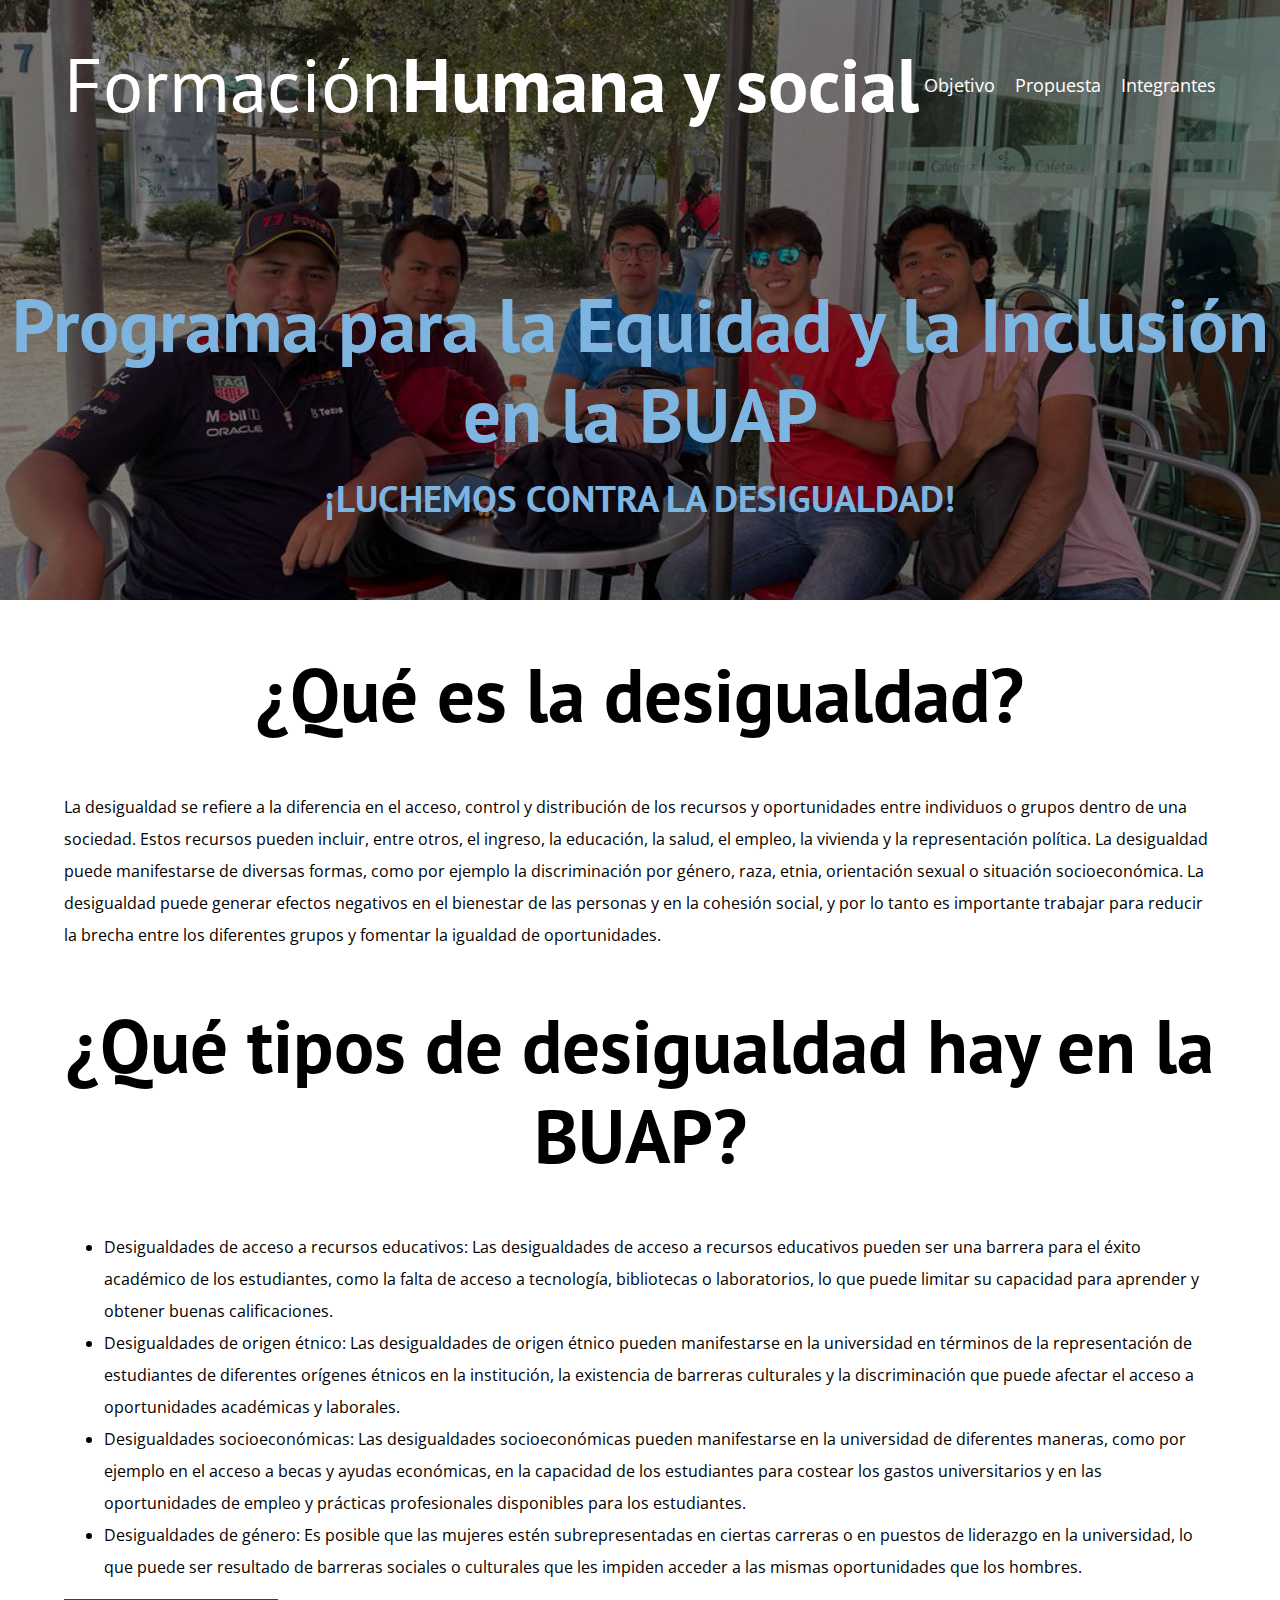
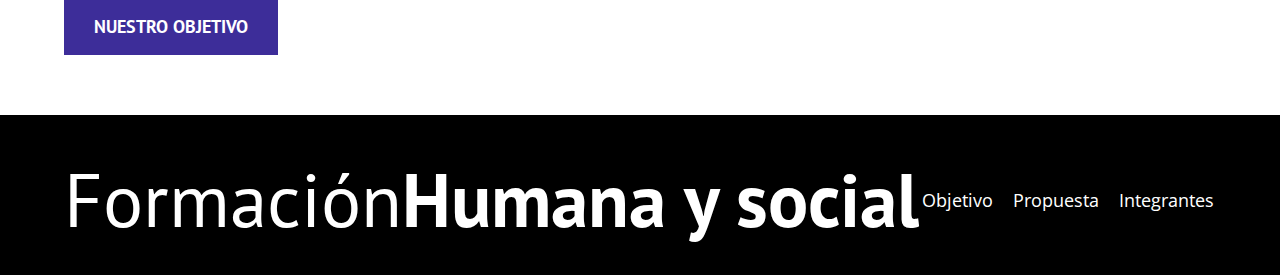
<file: conceptos.html>
<!DOCTYPE html>
<html lang="en">
<head>
    <meta charset="UTF-8">
    <meta name="viewport" content="width=device-width, initial-scale=1.0">
    <title>Programa para la Equidad y la Inclusión en la BUAP</title>
    <link rel="stylesheet" href="css/normalize.css">
    <link href="https://fonts.googleapis.com/css2?family=Open+Sans&family=PT+Sans:wght@400;700&display=swap" rel="stylesheet">
    <link rel="stylesheet" href="css/style.css">
</head>
<body>

    <header class="header">

        <div class="contenedor">
            <div class="barra">
                <a class="logo" href="index.html">
                    <h1 class="logo__nombre no-margin centrar-texto">Formación<span class="logo__bold">Humana y social</span></h1>
                </a>

                <nav class="navegacion">
                    <a href="nosotros.html" class="navegacion__enlace">Objetivo</a>
                    <a href="cursos.html" class="navegacion__enlace">Propuesta</a>
                    <a href="contacto.html" class="navegacion__enlace">Integrantes</a>
                </nav>
            </div>
        </div>

        <div class="header__texto">
            <h1 class="no-margin">Programa para la Equidad y la Inclusión en la BUAP</h1>
            <p></p>
            <h2 class="no-margin">¡LUCHEMOS CONTRA LA DESIGUALDAD!</h2>
        </div>
    </header>

    <main class="contenedor">
    <h1 class="centrar-texto">¿Qué es la desigualdad?</h1>
        <p>La desigualdad se refiere a la diferencia en el acceso, control y distribución de los recursos y oportunidades entre individuos o grupos dentro de una sociedad. Estos recursos pueden incluir, entre otros, el ingreso, la educación, la salud, el empleo, la vivienda y la representación política. La desigualdad puede manifestarse de diversas formas, como por ejemplo la discriminación por género, raza, etnia, orientación sexual o situación socioeconómica. La desigualdad puede generar efectos negativos en el bienestar de las personas y en la cohesión social, y por lo tanto es importante trabajar para reducir la brecha entre los diferentes grupos y fomentar la igualdad de oportunidades.</p>

     <h1 class="centrar-texto">¿Qué tipos de desigualdad hay en la BUAP?</h1>

        <ul>
            <li>Desigualdades de acceso a recursos educativos: Las desigualdades de acceso a recursos educativos pueden ser una barrera para el éxito académico de los estudiantes, como la falta de acceso a tecnología, bibliotecas o laboratorios, lo que puede limitar su capacidad para aprender y obtener buenas calificaciones.</li>
            <li>Desigualdades de origen étnico: Las desigualdades de origen étnico pueden manifestarse en la universidad en términos de la representación de estudiantes de diferentes orígenes étnicos en la institución, la existencia de barreras culturales y la discriminación que puede afectar el acceso a oportunidades académicas y laborales.</li>
            <li>Desigualdades socioeconómicas: Las desigualdades socioeconómicas pueden manifestarse en la universidad de diferentes maneras, como por ejemplo en el acceso a becas y ayudas económicas, en la capacidad de los estudiantes para costear los gastos universitarios y en las oportunidades de empleo y prácticas profesionales disponibles para los estudiantes.</li>
            <li>Desigualdades de género: Es posible que las mujeres estén subrepresentadas en ciertas carreras o en puestos de liderazgo en la universidad, lo que puede ser resultado de barreras sociales o culturales que les impiden acceder a las mismas oportunidades que los hombres.</li>
        </ul>

    <a href="objetivo.html" class="boton boton--secundario">Nuestro Objetivo</a> 
    
    </main>

    <footer class="footer">
        <div class="contenedor">
            <div class="barra">
                <a class="logo" href="index.html">
                    <h1 class="logo__nombre no-margin centrar-texto">Formación<span class="logo__bold">Humana y social</span></h1>
                </a>

                <nav class="navegacion">
                    <a href="nosotros.html" class="navegacion__enlace">Objetivo</a>
                    <a href="cursos.html" class="navegacion__enlace">Propuesta</a>
                    <a href="contacto.html" class="navegacion__enlace">Integrantes</a>
                </nav>

        <div>

        </div>
    </footer>
    <script src="js/modernizr.js"></script>
</body>
</html>
</file>
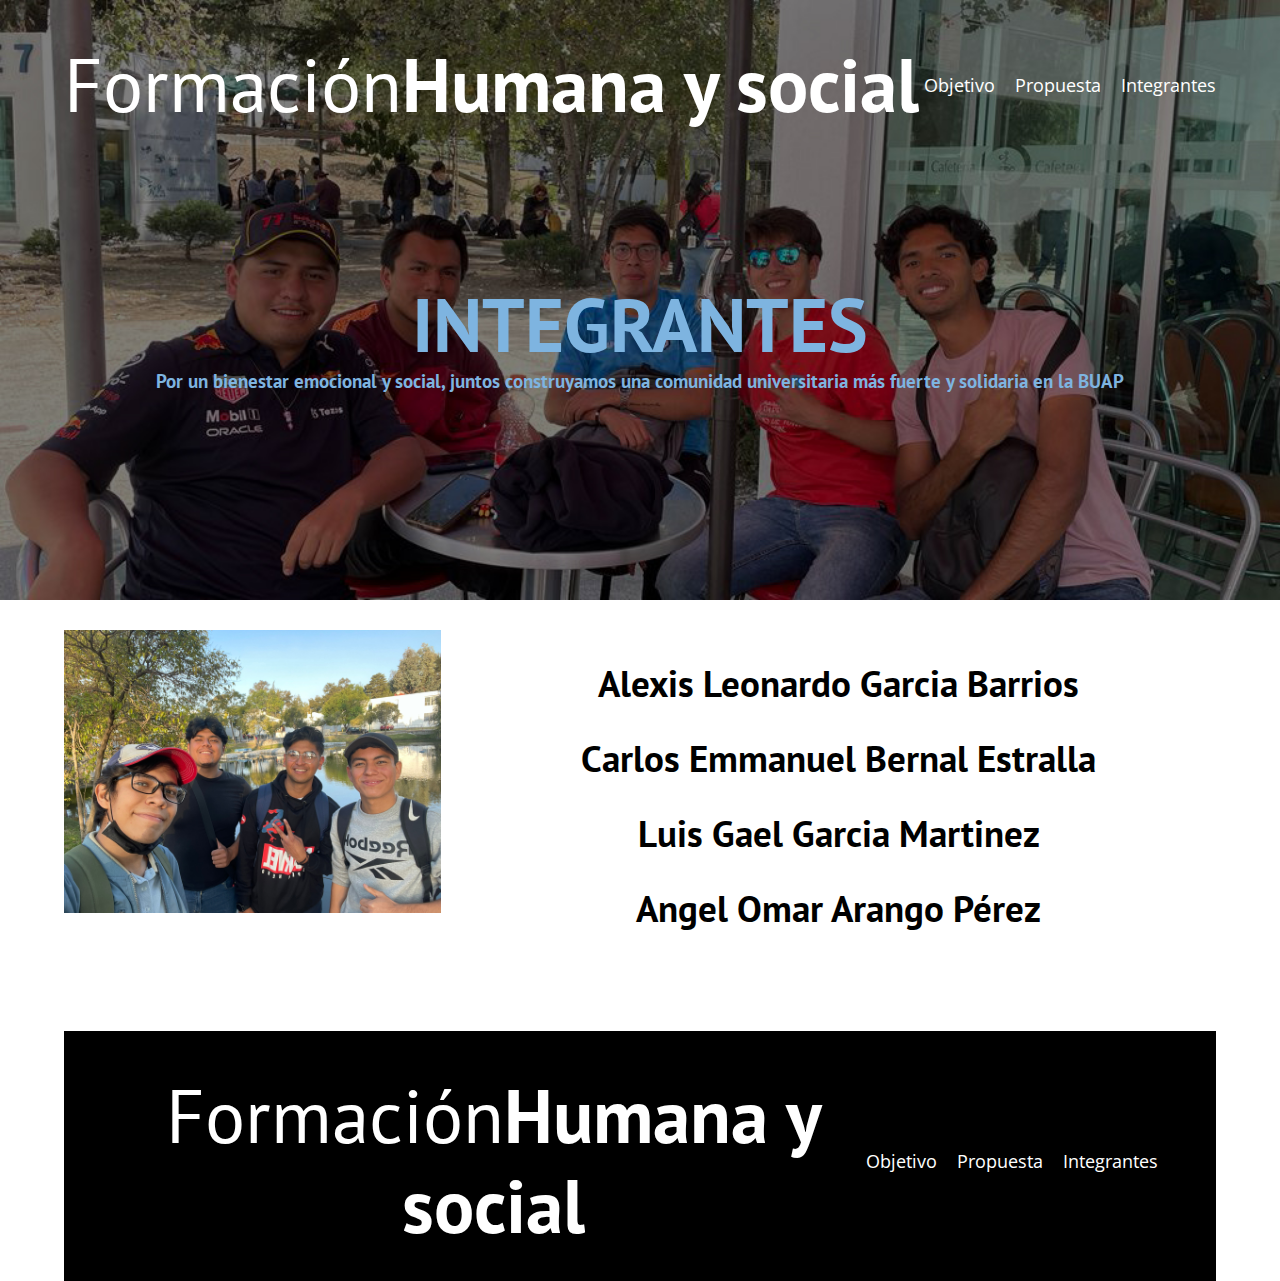
<file: integrantes.html>
<!DOCTYPE html>
<html lang="en">
<head>
    <meta charset="UTF-8">
    <meta name="viewport" content="width=device-width, initial-scale=1.0">
    <title>Programa para la Equidad y la Inclusión en la BUAP</title>
    <link rel="stylesheet" href="css/normalize.css">
    <link href="https://fonts.googleapis.com/css2?family=Open+Sans&family=PT+Sans:wght@400;700&display=swap" rel="stylesheet">
    <link rel="stylesheet" href="css/style.css">
</head>
<body>

    <header class="header">

        <div class="contenedor">
            <div class="barra">
                <a class="logo" href="index.html">
                    <h1 class="logo__nombre no-margin centrar-texto">Formación<span class="logo__bold">Humana y social</span></h1>
                </a>

                <nav class="navegacion">
                    <a href="nosotros.html" class="navegacion__enlace">Objetivo</a>
                    <a href="cursos.html" class="navegacion__enlace">Propuesta</a>
                    <a href="contacto.html" class="navegacion__enlace">Integrantes</a>
                </nav>
            </div>
        </div>

        <div class="header__texto">
            <h1 class="no-margin">INTEGRANTES</h1>
            <h3 class="no-margin">Por un bienestar emocional y social, juntos construyamos una comunidad universitaria más fuerte y solidaria en la BUAP</h3>
        </div>
    </header>

    <main class="contenedor">
        
        <div class="curso">
            <div class="curso__imagen">
                <img src="img/grupo.jpeg" alt="Imagen del curso">
            </div>

            <div class="curso__informacion">
            <h2 class="centrar-texto">Alexis Leonardo Garcia Barrios</h2>
            <h2 class="centrar-texto">Carlos Emmanuel Bernal Estralla</h2>
            <h2 class="centrar-texto">Luis Gael Garcia Martinez</h2>
            <h2 class="centrar-texto">Angel Omar Arango Pérez</h2>
                <p class="curso__descripcion">
            
                </p>
            </div> 
        </div> 

      


    <footer class="footer">
        <div class="contenedor">
            <div class="barra">
                <a class="logo" href="index.html">
                    <h1 class="logo__nombre no-margin centrar-texto">Formación<span class="logo__bold">Humana y social</span></h1>
                </a>

                <nav class="navegacion">
                    <a href="nosotros.html" class="navegacion__enlace">Objetivo</a>
                    <a href="cursos.html" class="navegacion__enlace">Propuesta</a>
                    <a href="contacto.html" class="navegacion__enlace">Integrantes</a>
                </nav>

        <div>

        </div>
    </footer>
    <script src="js/modernizr.js"></script>
</body>
</html>
</file>
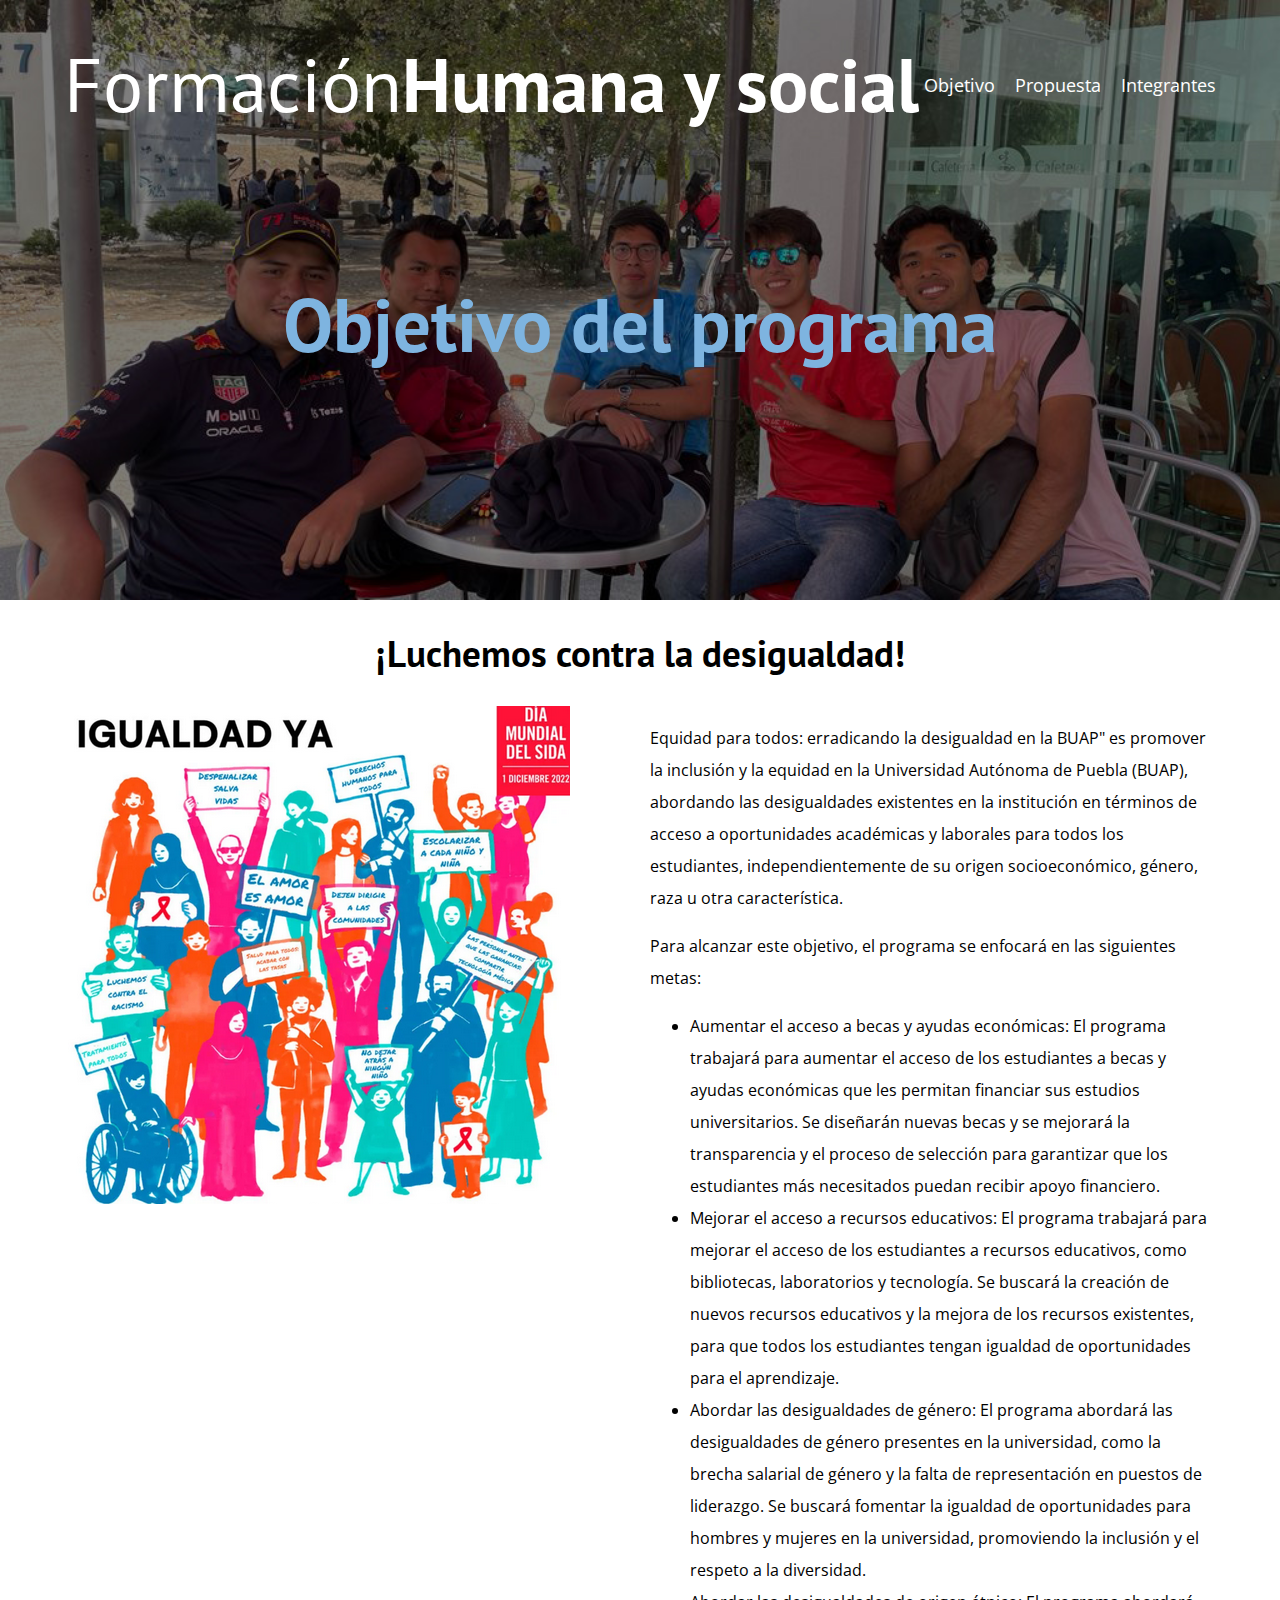
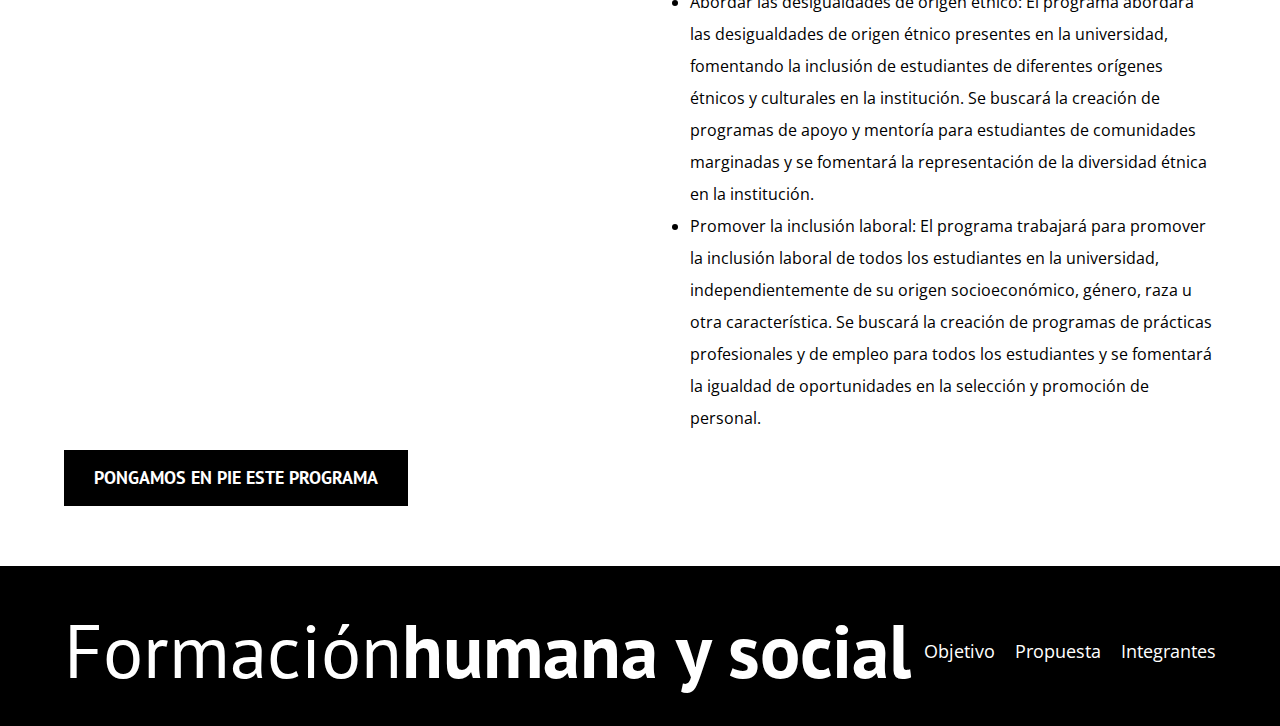
<file: objetivo.html>
<!DOCTYPE html>
<html lang="en">
<head>
    <meta charset="UTF-8">
    <meta name="viewport" content="width=device-width, initial-scale=1.0">
    <title>Programa para la Equidad y la Inclusión en la BUAP</title>
    <link rel="stylesheet" href="css/normalize.css">
    <link href="https://fonts.googleapis.com/css2?family=Open+Sans&family=PT+Sans:wght@400;700&display=swap" rel="stylesheet">
    <link rel="stylesheet" href="css/style.css">
</head>
<body>

    <header class="header">

        <div class="contenedor">
            <div class="barra">
                <a class="logo" href="index.html">
                    <h1 class="logo__nombre no-margin centrar-texto">Formación<span class="logo__bold">Humana y social</span></h1>
                </a>

                <nav class="navegacion">
                    <a href="nosotros.html" class="navegacion__enlace">Objetivo</a>
                    <a href="cursos.html" class="navegacion__enlace">Propuesta</a>
                    <a href="contacto.html" class="navegacion__enlace">Integrantes</a>
                </nav>
            </div>
        </div>

        <div class="header__texto">
            <h1 class="no-margin">Objetivo del programa</h1>
        </div>
    </header>

    <main class="contenedor">
        <h2 class="centrar-texto">¡Luchemos contra la desigualdad!</h2>

        <div class="sobre-nosotros">
            <div class="sobre-nosotros__imagen">
                <img class="img-objetivo" src="img/Captura.PNG" alt="imagen nosotros">
            </div>

            <div class="sobre-nosotros__texto">
                <p>Equidad para todos: erradicando la desigualdad en la BUAP" es promover la inclusión y la equidad en la Universidad Autónoma de Puebla (BUAP), abordando las desigualdades existentes en la institución en términos de acceso a oportunidades académicas y laborales para todos los estudiantes, independientemente de su origen socioeconómico, género, raza u otra característica.</p>
                <p></p>
                <p>Para alcanzar este objetivo, el programa se enfocará en las siguientes metas:</p>
                <ul>
                    <li>Aumentar el acceso a becas y ayudas económicas: El programa trabajará para aumentar el acceso de los estudiantes a becas y ayudas económicas que les permitan financiar sus estudios universitarios. Se diseñarán nuevas becas y se mejorará la transparencia y el proceso de selección para garantizar que los estudiantes más necesitados puedan recibir apoyo financiero.</li>

                    <li>Mejorar el acceso a recursos educativos: El programa trabajará para mejorar el acceso de los estudiantes a recursos educativos, como bibliotecas, laboratorios y tecnología. Se buscará la creación de nuevos recursos educativos y la mejora de los recursos existentes, para que todos los estudiantes tengan igualdad de oportunidades para el aprendizaje.</li>
                
                    <li> Abordar las desigualdades de género: El programa abordará las desigualdades de género presentes en la universidad, como la brecha salarial de género y la falta de representación en puestos de liderazgo. Se buscará fomentar la igualdad de oportunidades para hombres y mujeres en la universidad, promoviendo la inclusión y el respeto a la diversidad.</li>
                
                    <li>Abordar las desigualdades de origen étnico: El programa abordará las desigualdades de origen étnico presentes en la universidad, fomentando la inclusión de estudiantes de diferentes orígenes étnicos y culturales en la institución. Se buscará la creación de programas de apoyo y mentoría para estudiantes de comunidades marginadas y se fomentará la representación de la diversidad étnica en la institución.</li>
                
                    <li>Promover la inclusión laboral: El programa trabajará para promover la inclusión laboral de todos los estudiantes en la universidad, independientemente de su origen socioeconómico, género, raza u otra característica. Se buscará la creación de programas de prácticas profesionales y de empleo para todos los estudiantes y se fomentará la igualdad de oportunidades en la selección y promoción de personal.</li>
                </ul>
            </div>
        </div>

        <a href="propuesta.html" class="boton boton--primario">Pongamos en pie este programa</a>
        
    </main>

    <footer class="footer">
        <div class="contenedor">
            <div class="barra">
                <a class="logo" href="index.html">
                    <h1 class="logo__nombre no-margin centrar-texto">Formación<span class="logo__bold">humana y social</span></h1>
                </a>

                <nav class="navegacion">
                    <a href="nosotros.html" class="navegacion__enlace">Objetivo</a>
                    <a href="cursos.html" class="navegacion__enlace">Propuesta</a>
                    <a href="contacto.html" class="navegacion__enlace">Integrantes</a>
                </nav>
    </footer>
    
    <script src="js/modernizr.js"></script>
</body>
</html>
</file>
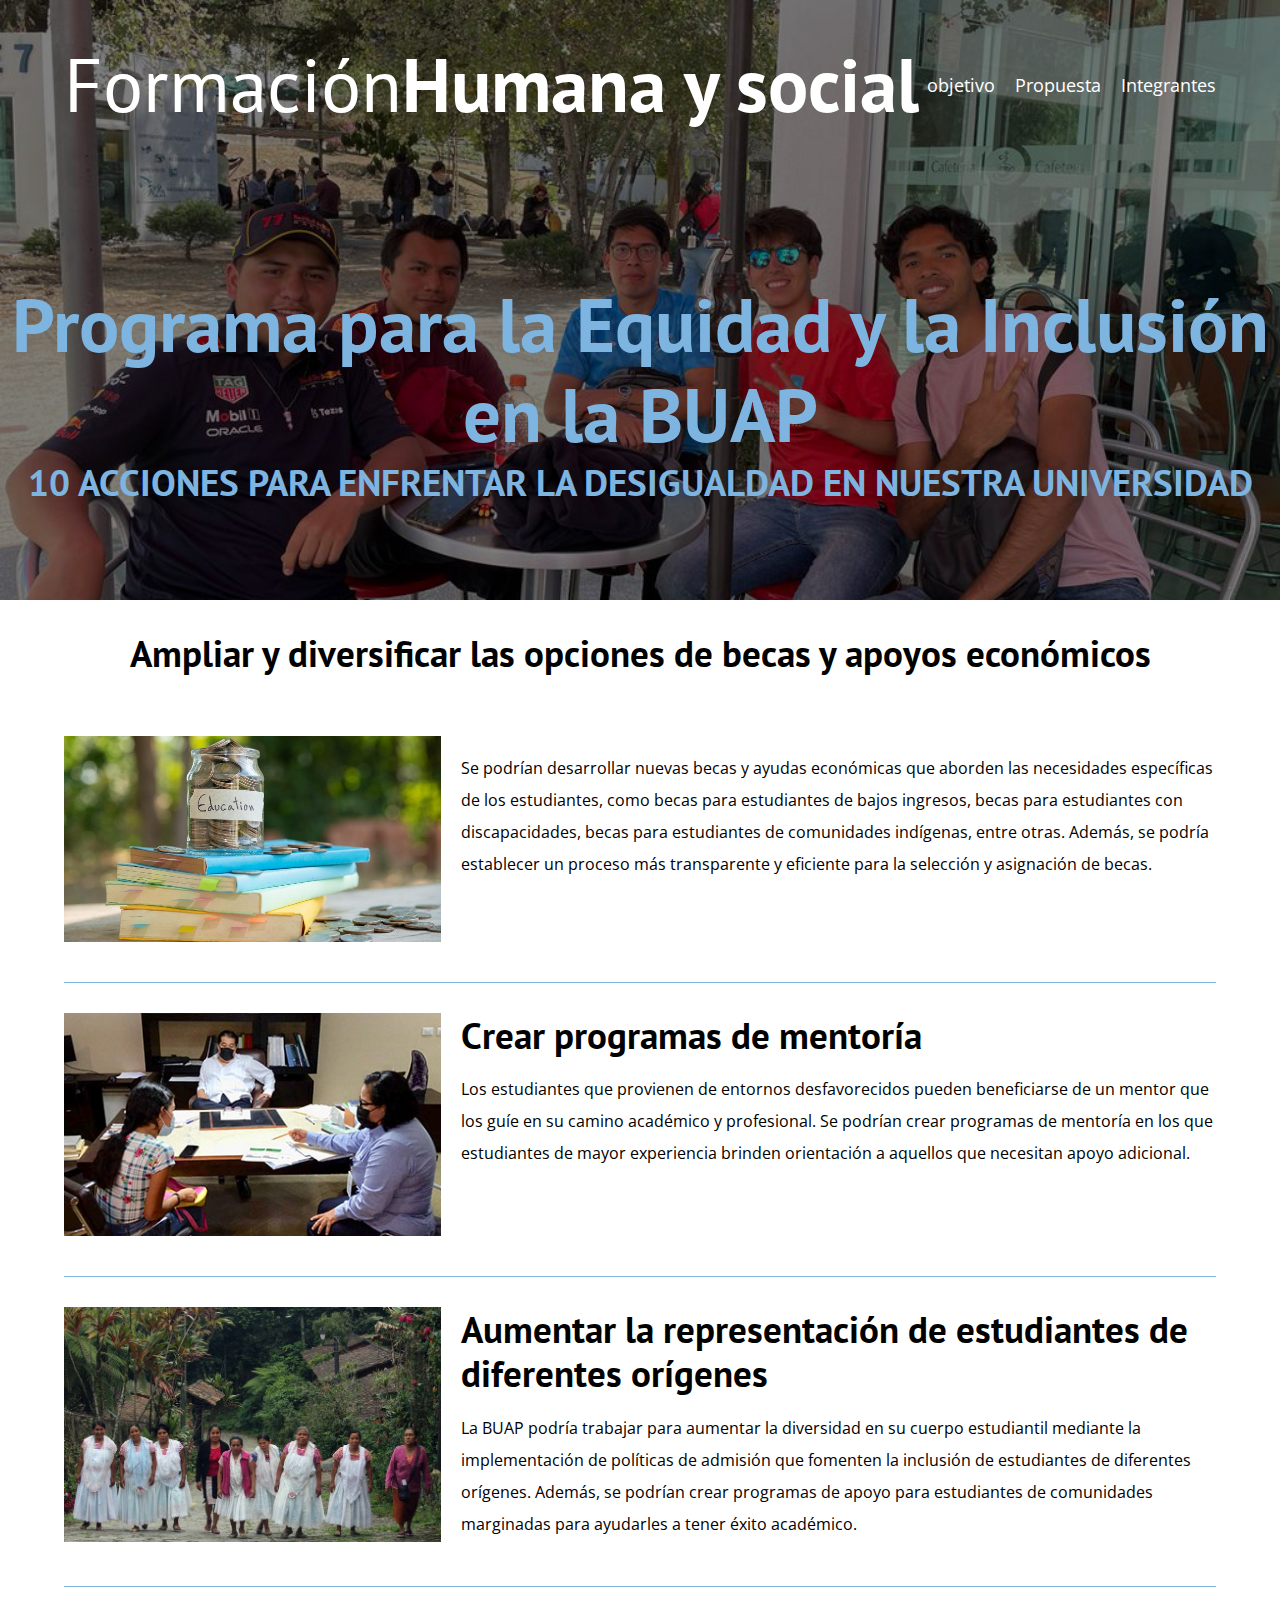
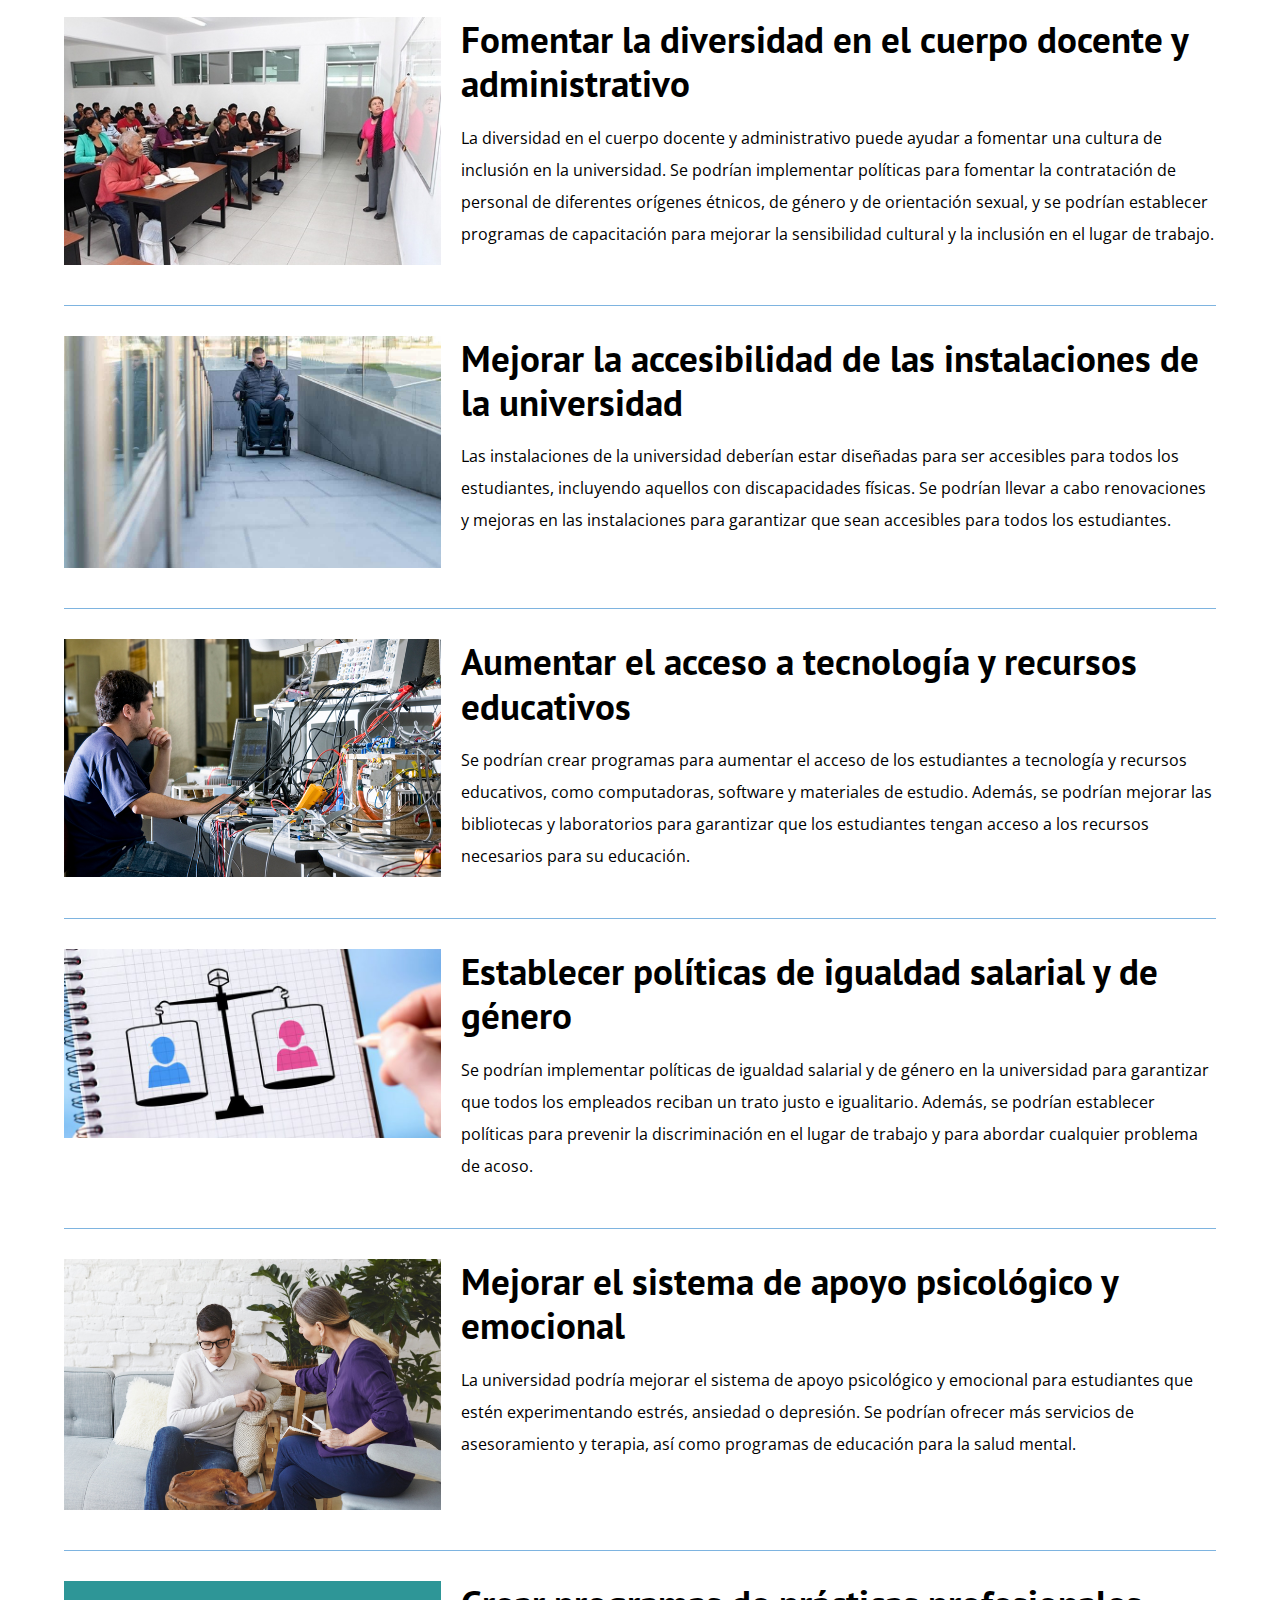
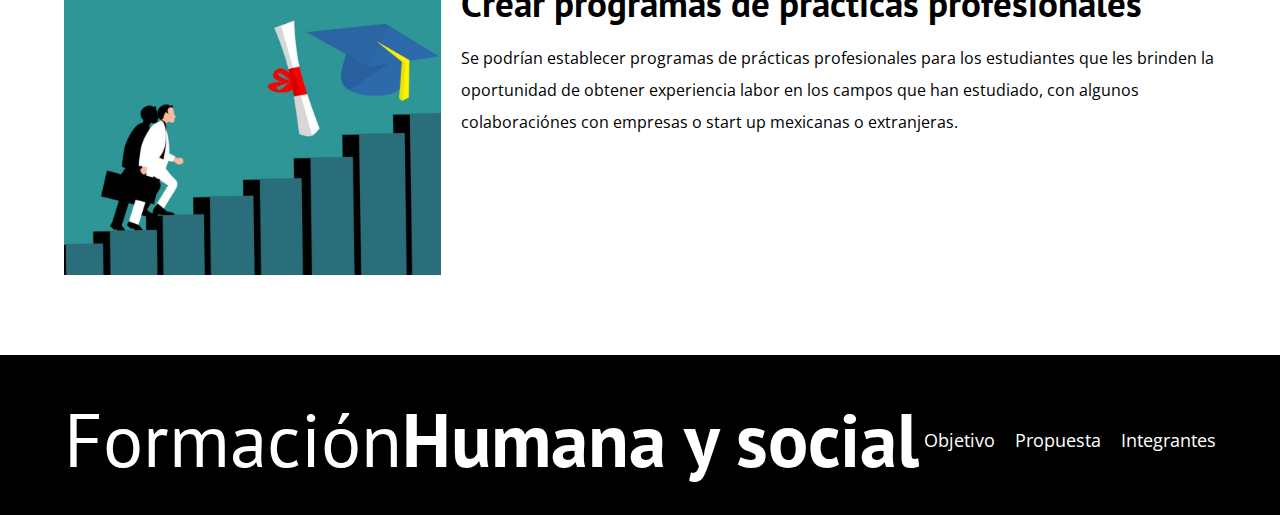
<file: propuesta.html>
<!DOCTYPE html>
<html lang="en">
<head>
    <meta charset="UTF-8">
    <meta name="viewport" content="width=device-width, initial-scale=1.0">
    <title>Programa para la Equidad y la Inclusión en la BUAP</title>
    <link rel="stylesheet" href="css/normalize.css">
    <link href="https://fonts.googleapis.com/css2?family=Open+Sans&family=PT+Sans:wght@400;700&display=swap" rel="stylesheet">
    <link rel="stylesheet" href="css/style.css">
</head>
<body>

    <header class="header">

        <div class="contenedor">
            <div class="barra">
                <a class="logo" href="index.html">
                    <h1 class="logo__nombre no-margin centrar-texto">Formación<span class="logo__bold">Humana y social</span></h1>
                </a>

                <nav class="navegacion">
                    <a href="objetivo.html" class="navegacion__enlace">objetivo</a>
                    <a href="propuesta.html" class="navegacion__enlace">Propuesta</a>
                    <a href="integrantes.html" class="navegacion__enlace">Integrantes</a>
                </nav>
            </div>
        </div>

        <div class="header__texto">
            <h1 class="no-margin">Programa para la Equidad y la Inclusión en la BUAP</h1>
            <h2 class="no-margin">10 ACCIONES PARA ENFRENTAR LA DESIGUALDAD EN NUESTRA UNIVERSIDAD</h2>
        </div>
    </header>

    <main class="contenedor">
        <h2 class="centrar-texto">Ampliar y diversificar las opciones de becas y apoyos económicos</h2>

        <div class="curso">
            <div class="curso__imagen">
                <img src="img/becas.jpg" alt="Imagen del curso">
            </div>
 
                <p class="curso__descripcion">
                    Se podrían desarrollar nuevas becas y ayudas económicas que aborden las necesidades específicas de los estudiantes, como becas para estudiantes de bajos ingresos, becas para estudiantes con discapacidades, becas para estudiantes de comunidades indígenas, entre otras. Además, se podría establecer un proceso más transparente y eficiente para la selección y asignación de becas.
                </p>
            </div> 
        </div> 

        <div class="curso">
            <div class="curso__imagen">
                <img src="img/mentoria.jpg" alt="Imagen del curso">
            </div>
            <div class="curso__informacion">
                <h2 class="no-margin">Crear programas de mentoría</h2>
               
                <p class="curso__descripcion">
                    Los estudiantes que provienen de entornos desfavorecidos pueden beneficiarse de un mentor que los guíe en su camino académico y profesional. Se podrían crear programas de mentoría en los que estudiantes de mayor experiencia brinden orientación a aquellos que necesitan apoyo adicional.
                </p>
            </div> <!--.curso-informacion-->
        </div> <!--.curso -->

        <div class="curso">
            <div class="curso__imagen">
                <img src="img/etnicos.jpg" alt="Imagen del curso">
            </div>
            <div class="curso__informacion">
                <h2 class="no-margin">Aumentar la representación de estudiantes de diferentes orígenes</h2>
                
                <p class="curso__descripcion">
                    La BUAP podría trabajar para aumentar la diversidad en su cuerpo estudiantil mediante la implementación de políticas de admisión que fomenten la inclusión de estudiantes de diferentes orígenes. Además, se podrían crear programas de apoyo para estudiantes de comunidades marginadas para ayudarles a tener éxito académico.
                </p>
            </div> <!--.curso-informacion-->
        </div> <!--.curso -->

        <div class="curso">
            <div class="curso__imagen">
                <img src="img/diversidadpro.jpg" alt="Imagen del curso">
            </div>

            <div class="curso__informacion">
                <h2 class="no-margin">Fomentar la diversidad en el cuerpo docente y administrativo</h2>
                
                <p class="curso__descripcion">
                    La diversidad en el cuerpo docente y administrativo puede ayudar a fomentar una cultura de inclusión en la universidad. Se podrían implementar políticas para fomentar la contratación de personal de diferentes orígenes étnicos, de género y de orientación sexual, y se podrían establecer programas de capacitación para mejorar la sensibilidad cultural y la inclusión en el lugar de trabajo.
                </p>
            </div> <!--.curso-informacion-->
        </div> <!--.curso -->

        <div class="curso">
            <div class="curso__imagen">
                <img src="img/discapasitados.jpg" alt="Imagen del curso">
            </div>
        <div class="curso__informacion">
            <h2 class="no-margin">Mejorar la accesibilidad de las instalaciones de la universidad</h2>
            
            <p class="curso__descripcion">
                Las instalaciones de la universidad deberían estar diseñadas para ser accesibles para todos los estudiantes, incluyendo aquellos con discapacidades físicas. Se podrían llevar a cabo renovaciones y mejoras en las instalaciones para garantizar que sean accesibles para todos los estudiantes.
            </p>
        </div> <!--.curso-informacion-->
    </div> <!--.curso -->

    <div class="curso">
        <div class="curso__imagen">
            <img src="img/cco5.jpg" alt="Imagen del curso">
        </div>
    <div class="curso__informacion">
        <h2 class="no-margin">Aumentar el acceso a tecnología y recursos educativos</h2>
        
        <p class="curso__descripcion">
            Se podrían crear programas para aumentar el acceso de los estudiantes a tecnología y recursos educativos, como computadoras, software y materiales de estudio. Además, se podrían mejorar las bibliotecas y laboratorios para garantizar que los estudiantes tengan acceso a los recursos necesarios para su educación.
        </p>
         </div> <!--.curso-informacion-->
    </div> <!--.curso -->

    <div class="curso">
        <div class="curso__imagen">
            <img src="img/genero.jpg" alt="Imagen del curso">
        </div>
    <div class="curso__informacion">
        <h2 class="no-margin">Establecer políticas de igualdad salarial y de género</h2>
        
        <p class="curso__descripcion">
            Se podrían implementar políticas de igualdad salarial y de género en la universidad para garantizar que todos los empleados reciban un trato justo e igualitario. Además, se podrían establecer políticas para prevenir la discriminación en el lugar de trabajo y para abordar cualquier problema de acoso.
        </p>
         </div> <!--.curso-informacion-->
    </div> <!--.curso -->

    <div class="curso">
        <div class="curso__imagen">
            <img src="img/terapia.jpg" alt="Imagen del curso">
        </div>
    <div class="curso__informacion">
        <h2 class="no-margin">Mejorar el sistema de apoyo psicológico y emocional</h2>
        
        <p class="curso__descripcion">
            La universidad podría mejorar el sistema de apoyo psicológico y emocional para estudiantes que estén experimentando estrés, ansiedad o depresión. Se podrían ofrecer más servicios de asesoramiento y terapia, así como programas de educación para la salud mental.
         </div> <!--.curso-informacion-->
    </div> <!--.curso -->
        
    <div class="curso">
        <div class="curso__imagen">
            <img src="img/practicas.jpg" alt="Imagen del curso">
        </div>
    <div class="curso__informacion">
        <h2 class="no-margin">Crear programas de prácticas profesionales</h2>
        
        <p class="curso__descripcion">
            Se podrían establecer programas de prácticas profesionales para los estudiantes que les brinden la oportunidad de obtener experiencia labor en los campos que han estudiado, con algunos colaboraciónes con empresas o start up mexicanas o extranjeras.
         </div> <!--.curso-informacion-->
    </div> <!--.curso -->
        

    </main>

    <footer class="footer">
        <div class="contenedor">
            <div class="barra">
                <a class="logo" href="index.html">
                    <h1 class="logo__nombre no-margin centrar-texto">Formación<span class="logo__bold">Humana y social</span></h1>
                </a>

                <nav class="navegacion">
                    <a href="nosotros.html" class="navegacion__enlace">Objetivo</a>
                    <a href="cursos.html" class="navegacion__enlace">Propuesta</a>
                    <a href="contacto.html" class="navegacion__enlace">Integrantes</a>
                </nav>
            </div>
        </div>
    </footer>
    <script src="js/modernizr.js"></script>
</body>
</html>
</file>
<file: css/style.css>
:root {
    --fuenteHeading: 'PT Sans', sans-serif;
    --fuenteParrafos: 'Open Sans', sans-serif;

    --primario: #3d2d99;
    --gris: #7eb4e0;
    --blanco: #ffffff;
    --negro: #000000;
}
html {
    box-sizing: border-box;
    font-size: 62.5%; /* 1 rem = 10px */    
}
*, *:before, *:after {
    box-sizing: inherit;
}
body {
    font-family: var(--fuenteParrafos);
    font-size: 1.6rem;
    line-height: 2;
}

/** Globales **/
.contenedor {
    width: min(90%, 120rem);
    margin: 0 auto;
}
a {
    text-decoration: none;
}
h1, h2, h3, h4 {
    font-family: var(--fuenteHeading);
    line-height: 1.2;
}
h1 {
    font-size: 7.5rem;
}
h2 {
    font-size: 3.7rem;
}
h3 {
    font-size: 2.8 rem;
}
h4 {
    font-size: 1.5 rem;
}
img {
    max-width: 100%;
}
/** Utilidades **/
.no-margin {
    margin: 0;
}
.no-padding {
    padding: 0;
}
.centrar-texto {
    text-align: center;
}

/** Header **/
.webp .header {
    background-image: url(../img/Facu.jpg);
}
.no-webp .header {
    background-image: url(../img/Facu.jpg);
}
.header {
    height: 60rem;
    background-size: cover;
    background-repeat: no-repeat;
    background-position: center center;
}


.header__texto {
   text-align: center;
   color: var(--gris);
   margin-top: 5rem;
}
@media (min-width: 768px) {
    .header__texto {
        margin-top: 15rem;
    }
}
.barra {
    padding-top: 4rem;
}

@media (min-width: 768px) {
    .barra {
        display: flex;
        justify-content: space-between;
        align-items: center;
    }
}
.logo {
    color: var(--blanco);
    
}
.logo__nombre {
    font-weight: 400;
}
.logo__bold {
    font-weight: 700;
}
@media (min-width: 768px) {
    .navegacion {
        display: flex;
        gap: 2rem;
    }
}
.navegacion__enlace {
    display: block;
    text-align: center;
    font-size: 1.8rem;
    color: var(--blanco);
}

@media (min-width: 768px) {
    .contenido-principal {
        display: grid;
        grid-template-columns: 2fr 1fr;
        column-gap: 4rem;
    }
}

.entrada {
    border-bottom: 1px solid var(--gris);
    margin-bottom: 2rem;
}
.entrada:last-of-type {
    border: none;
    margin-bottom: 0;
}
.boton {
    display: block;
    font-family: var(--fuenteHeading);
    color: var(--blanco);
    text-align: center;
    padding: 1rem 3rem;
    font-size: 1.8rem;
    text-transform: uppercase;
    font-weight: 700;
    margin-bottom: 2rem;
    border: none;
}

@media (min-width: 768px) {
    .boton {
        display: inline-block;

    }
}
.boton:hover {
    cursor: pointer;
}
.boton--primario {
    background-color: var(--negro);
}
.boton--secundario {
    background-color: var(--primario);
}

.cursos {
    list-style: none;
}

.widget-curso {
    border-bottom: 1px solid var(--gris);
    margin-bottom: 2rem;
}
.widget-curso:last-of-type {
    border: none;
    margin-bottom: 0;
}
.widget-curso__label {
    font-family: var(--fuenteHeading);
    font-weight: normal;
}
.widget-curso__info {
    font-weight: normal;
}
.widget-curso__label,
.widget-curso__info {
    font-size: 2rem;
}

.img-objetivo{
        max-height: max-content;
}

.footer {
    background-color: var(--negro);
    padding-bottom: 3rem;
    margin-top: 4rem;
}

/** Sobre Nosotros **/
@media (min-width: 768px) {
    .sobre-nosotros {
        display: grid;
        grid-template-columns: repeat(2, 1fr);
        column-gap: 2rem;
    }
}

/** Cursos **/
.curso {
    padding: 3rem 0;
    border-bottom: 1px solid var(--gris);
}
@media (min-width: 768px) {
    .curso {
        display: grid;
        grid-template-columns: 1fr 2fr;
        column-gap: 2rem;
    }
}
.curso:last-of-type {
   border: none;
}
.curso__label {
    font-family: var(--fuenteHeading);
    font-weight: bold;
}
.curso__info {
    font-weight: normal;
}
.curso__label,
.curso__info {
    font-size: 2rem;
}

/** Contacto **/
.contacto-bg {
    background-image: url(../img/contacto.jpg);
    height: 40rem;
    background-size: cover;
    background-repeat: no-repeat;
}

.formulario {
    background-color: var(--blanco);
    margin: -5rem auto 0 auto;
    width: 95%;
    padding: 5rem;
}
.campo {
    display: flex;
    margin-bottom: 2rem;
}
.campo__label {
    flex: 0 0 9rem;
    text-align: right;
    padding-right: 2rem;
}
.campo__field {
    flex: 1;
    border: 1px solid var(--gris);
}
.campo__field--textarea {
    height: 20rem;
}
</file>
